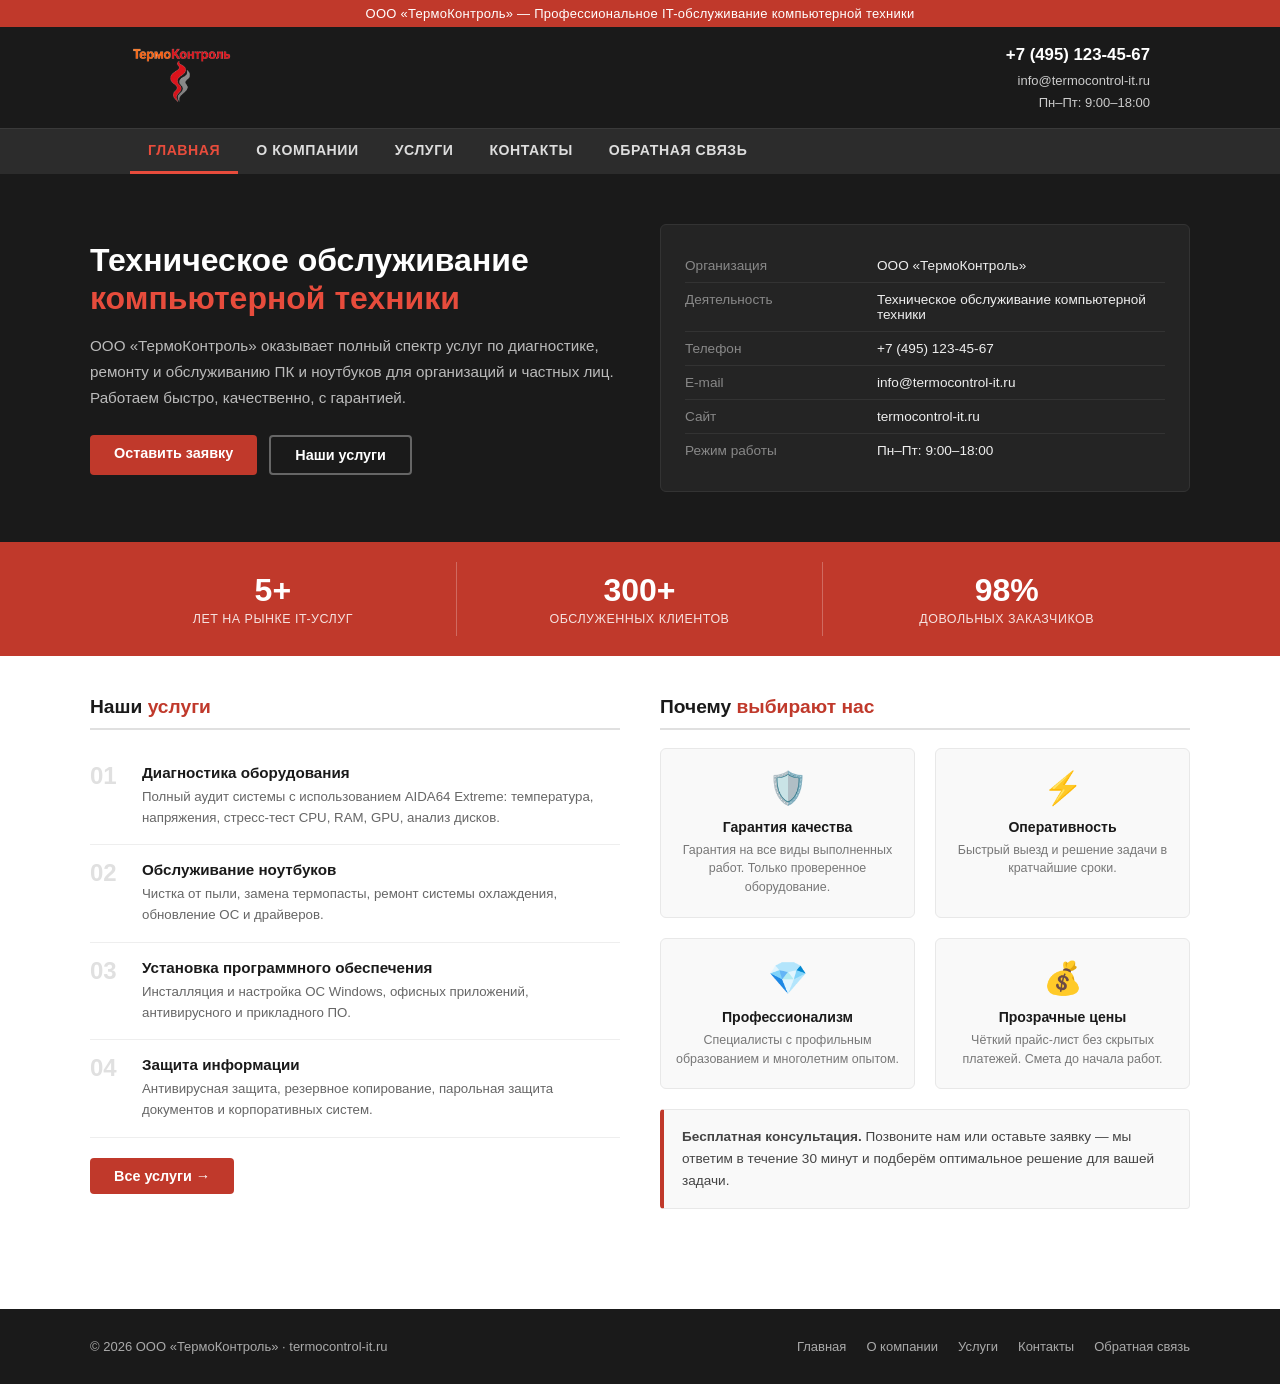
<file: index.html>
<!DOCTYPE html>
<html lang="ru">
<head>
  <meta charset="UTF-8">
  <meta name="viewport" content="width=device-width, initial-scale=1.0">
  <title>ТермоКонтроль — IT-сервис</title>
  <link rel="stylesheet" href="style.css">
  <style>
    /* Hero */
    .hero {
      background: #1a1a1a;
      color: #fff;
      padding: 50px 40px;
    }
    .hero .inner {
      max-width: 1100px;
      margin: 0 auto;
      display: grid;
      grid-template-columns: 1fr 1fr;
      gap: 40px;
      align-items: center;
    }
    .hero h1 {
      font-size: 2rem;
      line-height: 1.2;
      margin-bottom: 16px;
    }
    .hero h1 span { color: #e74c3c; }
    .hero p {
      color: #bbb;
      font-size: 0.95rem;
      line-height: 1.7;
      margin-bottom: 24px;
    }
    .hero-actions { display: flex; gap: 12px; flex-wrap: wrap; }

    .hero-info {
      background: #242424;
      border: 1px solid #333;
      border-radius: 6px;
      padding: 24px;
    }
    .hero-info table { width: 100%; border-collapse: collapse; }
    .hero-info td {
      padding: 9px 0;
      font-size: 0.85rem;
      border-bottom: 1px solid #333;
      vertical-align: top;
    }
    .hero-info td:first-child {
      color: #888;
      width: 40%;
      padding-right: 10px;
    }
    .hero-info td:last-child { color: #eee; }
    .hero-info tr:last-child td { border-bottom: none; }

    /* Stats */
    .stats-bar {
      background: #c0392b;
      color: #fff;
      padding: 20px 40px;
    }
    .stats-bar .inner {
      max-width: 1100px;
      margin: 0 auto;
      display: grid;
      grid-template-columns: repeat(3, 1fr);
      text-align: center;
    }
    .stat-item { padding: 10px; border-right: 1px solid rgba(255,255,255,0.25); }
    .stat-item:last-child { border-right: none; }
    .stat-num { font-size: 2rem; font-weight: bold; display: block; }
    .stat-label { font-size: 0.78rem; opacity: 0.85; margin-top: 3px; text-transform: uppercase; letter-spacing: 0.04em; }

    /* Services preview */
    .home-section { padding: 40px 40px; }
    .home-section .inner { max-width: 1100px; margin: 0 auto; }

    .service-item {
      display: flex;
      gap: 16px;
      align-items: flex-start;
      padding: 16px 0;
      border-bottom: 1px solid #eee;
    }
    .service-item:last-child { border-bottom: none; }
    .service-num {
      font-size: 1.5rem;
      font-weight: bold;
      color: #e0e0e0;
      min-width: 36px;
      line-height: 1;
    }
    .service-item h3 { font-size: 0.95rem; margin-bottom: 5px; color: #1a1a1a; }
    .service-item p { font-size: 0.83rem; color: #666; line-height: 1.6; }

    /* Why us */
    .why-grid { display: grid; grid-template-columns: repeat(4, 1fr); gap: 20px; }
    .why-item { text-align: center; padding: 20px 12px; background: #f9f9f9; border: 1px solid #e8e8e8; border-radius: 6px; }
    .why-icon { font-size: 2rem; margin-bottom: 12px; }
    .why-item h4 { font-size: 0.88rem; margin-bottom: 6px; color: #1a1a1a; }
    .why-item p { font-size: 0.78rem; color: #777; line-height: 1.5; }

    @media (max-width: 800px) {
      .hero .inner { grid-template-columns: 1fr; }
      .stats-bar .inner { grid-template-columns: 1fr; }
      .stat-item { border-right: none; border-bottom: 1px solid rgba(255,255,255,0.25); }
      .home-section { padding: 30px 20px; }
      .why-grid { grid-template-columns: 1fr 1fr; }
    }
  </style>
</head>
<body>

<header>
  <div class="header-top">ООО «ТермоКонтроль» — Профессиональное IT-обслуживание компьютерной техники</div>
  <div class="header-main">
    <a href="index.html" class="logo">
      <img src="logo.png" alt="ТермоКонтроль" style="height:62px; width:auto; display:block;">
    </a>
    <div class="header-contacts">
      <strong>+7 (495) 123-45-67</strong><br>
      info@termocontrol-it.ru<br>
      Пн–Пт: 9:00–18:00
    </div>
  </div>
</header>

<nav>
  <ul>
    <li><a href="index.html" class="active">Главная</a></li>
    <li><a href="about.html">О компании</a></li>
    <li><a href="services.html">Услуги</a></li>
    <li><a href="contacts.html">Контакты</a></li>
    <li><a href="feedback.html">Обратная связь</a></li>
  </ul>
</nav>

<div class="hero">
  <div class="inner">
    <div>
      <h1>Техническое обслуживание<br><span>компьютерной техники</span></h1>
      <p>
        ООО «ТермоКонтроль» оказывает полный спектр услуг по диагностике,
        ремонту и обслуживанию ПК и ноутбуков для организаций и частных лиц.
        Работаем быстро, качественно, с гарантией.
      </p>
      <div class="hero-actions">
        <a href="feedback.html" class="btn btn-red">Оставить заявку</a>
        <a href="services.html" class="btn btn-outline" style="color:#fff; border-color:#666;">Наши услуги</a>
      </div>
    </div>
    <div class="hero-info">
      <table>
        <tr>
          <td>Организация</td>
          <td>ООО «ТермоКонтроль»</td>
        </tr>
        <tr>
          <td>Деятельность</td>
          <td>Техническое обслуживание компьютерной техники</td>
        </tr>
        <tr>
          <td>Телефон</td>
          <td>+7 (495) 123-45-67</td>
        </tr>
        <tr>
          <td>E-mail</td>
          <td>info@termocontrol-it.ru</td>
        </tr>
        <tr>
          <td>Сайт</td>
          <td>termocontrol-it.ru</td>
        </tr>
        <tr>
          <td>Режим работы</td>
          <td>Пн–Пт: 9:00–18:00</td>
        </tr>
      </table>
    </div>
  </div>
</div>

<div class="stats-bar">
  <div class="inner">
    <div class="stat-item">
      <span class="stat-num">5+</span>
      <div class="stat-label">Лет на рынке IT-услуг</div>
    </div>
    <div class="stat-item">
      <span class="stat-num">300+</span>
      <div class="stat-label">Обслуженных клиентов</div>
    </div>
    <div class="stat-item">
      <span class="stat-num">98%</span>
      <div class="stat-label">Довольных заказчиков</div>
    </div>
  </div>
</div>

<div class="home-section" style="background:#fff;">
  <div class="inner">
    <div class="grid-2" style="gap:40px; align-items:start;">
      <div>
        <div class="section-title">Наши <span>услуги</span></div>
        <div class="service-item">
          <div class="service-num">01</div>
          <div>
            <h3>Диагностика оборудования</h3>
            <p>Полный аудит системы с использованием AIDA64 Extreme: температура, напряжения, стресс-тест CPU, RAM, GPU, анализ дисков.</p>
          </div>
        </div>
        <div class="service-item">
          <div class="service-num">02</div>
          <div>
            <h3>Обслуживание ноутбуков</h3>
            <p>Чистка от пыли, замена термопасты, ремонт системы охлаждения, обновление ОС и драйверов.</p>
          </div>
        </div>
        <div class="service-item">
          <div class="service-num">03</div>
          <div>
            <h3>Установка программного обеспечения</h3>
            <p>Инсталляция и настройка ОС Windows, офисных приложений, антивирусного и прикладного ПО.</p>
          </div>
        </div>
        <div class="service-item">
          <div class="service-num">04</div>
          <div>
            <h3>Защита информации</h3>
            <p>Антивирусная защита, резервное копирование, парольная защита документов и корпоративных систем.</p>
          </div>
        </div>
        <div style="margin-top: 20px;">
          <a href="services.html" class="btn btn-red">Все услуги →</a>
        </div>
      </div>
      <div>
        <div class="section-title">Почему <span>выбирают нас</span></div>
        <div class="why-grid" style="grid-template-columns: 1fr 1fr;">
          <div class="why-item">
            <div class="why-icon">🛡️</div>
            <h4>Гарантия качества</h4>
            <p>Гарантия на все виды выполненных работ. Только проверенное оборудование.</p>
          </div>
          <div class="why-item">
            <div class="why-icon">⚡</div>
            <h4>Оперативность</h4>
            <p>Быстрый выезд и решение задачи в кратчайшие сроки.</p>
          </div>
          <div class="why-item">
            <div class="why-icon">💎</div>
            <h4>Профессионализм</h4>
            <p>Специалисты с профильным образованием и многолетним опытом.</p>
          </div>
          <div class="why-item">
            <div class="why-icon">💰</div>
            <h4>Прозрачные цены</h4>
            <p>Чёткий прайс-лист без скрытых платежей. Смета до начала работ.</p>
          </div>
        </div>
        <div style="margin-top: 20px; background: #f9f9f9; border: 1px solid #e8e8e8; border-left: 4px solid #c0392b; border-radius: 4px; padding: 16px 18px;">
          <p style="font-size: 0.85rem; color: #444; line-height: 1.6; margin:0;">
            <strong>Бесплатная консультация.</strong> Позвоните нам или оставьте заявку —
            мы ответим в течение 30 минут и подберём оптимальное решение для вашей задачи.
          </p>
        </div>
      </div>
    </div>
  </div>
</div>

<footer>
  <div class="footer-inner">
    <div>© 2026 ООО «ТермоКонтроль» · termocontrol-it.ru</div>
    <ul class="footer-links">
      <li><a href="index.html">Главная</a></li>
      <li><a href="about.html">О компании</a></li>
      <li><a href="services.html">Услуги</a></li>
      <li><a href="contacts.html">Контакты</a></li>
      <li><a href="feedback.html">Обратная связь</a></li>
    </ul>
  </div>
</footer>

</body>
</html>
</file>
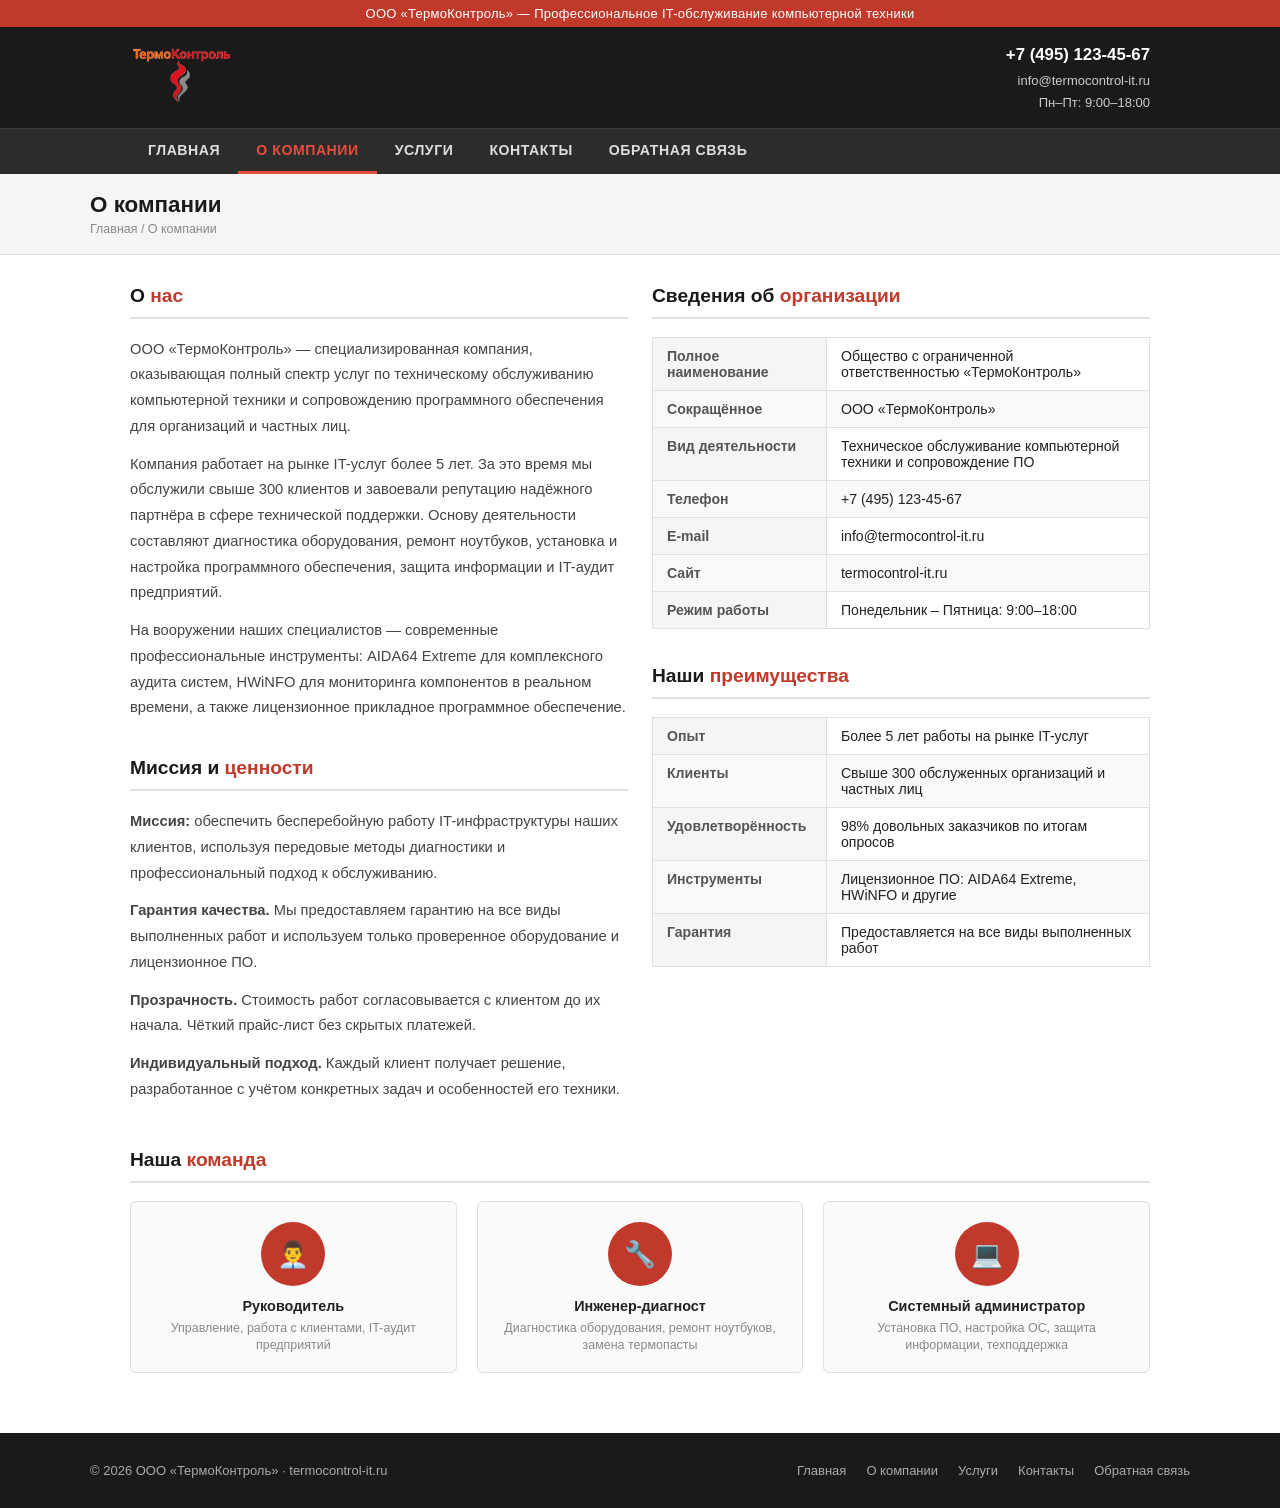
<file: about.html>
<!DOCTYPE html>
<html lang="ru">
<head>
  <meta charset="UTF-8">
  <meta name="viewport" content="width=device-width, initial-scale=1.0">
  <title>О компании — ТермоКонтроль</title>
  <link rel="stylesheet" href="style.css">
  <style>
    .about-block { margin-bottom: 36px; }
    .about-block p { color: #444; line-height: 1.75; margin-bottom: 12px; font-size: 0.92rem; }
    .info-table { width: 100%; border-collapse: collapse; margin-top: 10px; }
    .info-table tr:nth-child(even) td { background: #f9f9f9; }
    .info-table td {
      padding: 10px 14px;
      font-size: 0.88rem;
      border: 1px solid #e0e0e0;
      vertical-align: top;
    }
    .info-table td:first-child {
      color: #555;
      font-weight: bold;
      width: 35%;
      background: #f5f5f5;
    }
    .team-grid { display: grid; grid-template-columns: repeat(3, 1fr); gap: 20px; margin-top: 10px; }
    .team-card {
      border: 1px solid #e0e0e0;
      border-radius: 6px;
      padding: 20px;
      text-align: center;
      background: #fafafa;
    }
    .team-avatar {
      width: 64px; height: 64px;
      background: #c0392b;
      border-radius: 50%;
      display: flex; align-items: center; justify-content: center;
      font-size: 1.6rem;
      margin: 0 auto 12px;
    }
    .team-card h4 { font-size: 0.9rem; margin-bottom: 4px; }
    .team-card span { font-size: 0.78rem; color: #888; }
    @media (max-width: 700px) { .team-grid { grid-template-columns: 1fr 1fr; } }
  </style>
</head>
<body>

<header>
  <div class="header-top">ООО «ТермоКонтроль» — Профессиональное IT-обслуживание компьютерной техники</div>
  <div class="header-main">
    <a href="index.html" class="logo">
      <img src="logo.png" alt="ТермоКонтроль" style="height:62px; width:auto; display:block;">
    </a>
    <div class="header-contacts">
      <strong>+7 (495) 123-45-67</strong><br>
      info@termocontrol-it.ru<br>
      Пн–Пт: 9:00–18:00
    </div>
  </div>
</header>

<nav>
  <ul>
    <li><a href="index.html">Главная</a></li>
    <li><a href="about.html" class="active">О компании</a></li>
    <li><a href="services.html">Услуги</a></li>
    <li><a href="contacts.html">Контакты</a></li>
    <li><a href="feedback.html">Обратная связь</a></li>
  </ul>
</nav>

<div class="page-title-bar">
  <div class="inner">
    <h1>О компании</h1>
    <div class="breadcrumb"><a href="index.html">Главная</a> / О компании</div>
  </div>
</div>

<div class="page-body">
  <div class="grid-2" style="align-items: start;">

    <div>
      
      <div class="about-block">
        <div class="section-title">О <span>нас</span></div>
        <p>
          ООО «ТермоКонтроль» — специализированная компания, оказывающая полный спектр услуг
          по техническому обслуживанию компьютерной техники и сопровождению программного обеспечения
          для организаций и частных лиц.
        </p>
        <p>
          Компания работает на рынке IT-услуг более 5 лет. За это время мы обслужили свыше 300 клиентов
          и завоевали репутацию надёжного партнёра в сфере технической поддержки. Основу
          деятельности составляют диагностика оборудования, ремонт ноутбуков, установка и настройка
          программного обеспечения, защита информации и IT-аудит предприятий.
        </p>
        <p>
          На вооружении наших специалистов — современные профессиональные инструменты:
          AIDA64 Extreme для комплексного аудита систем, HWiNFO для мониторинга компонентов
          в реальном времени, а также лицензионное прикладное программное обеспечение.
        </p>
      </div>

      
      <div class="about-block">
        <div class="section-title">Миссия и <span>ценности</span></div>
        <p>
          <strong>Миссия:</strong> обеспечить бесперебойную работу IT-инфраструктуры наших
          клиентов, используя передовые методы диагностики и профессиональный подход к обслуживанию.
        </p>
        <p>
          <strong>Гарантия качества.</strong> Мы предоставляем гарантию на все виды выполненных работ
          и используем только проверенное оборудование и лицензионное ПО.
        </p>
        <p>
          <strong>Прозрачность.</strong> Стоимость работ согласовывается с клиентом до их начала.
          Чёткий прайс-лист без скрытых платежей.
        </p>
        <p>
          <strong>Индивидуальный подход.</strong> Каждый клиент получает решение, разработанное
          с учётом конкретных задач и особенностей его техники.
        </p>
      </div>
    </div>

    <div>
      
      <div class="about-block">
        <div class="section-title">Сведения об <span>организации</span></div>
        <table class="info-table">
          <tr><td>Полное наименование</td><td>Общество с ограниченной ответственностью «ТермоКонтроль»</td></tr>
          <tr><td>Сокращённое</td><td>ООО «ТермоКонтроль»</td></tr>
          <tr><td>Вид деятельности</td><td>Техническое обслуживание компьютерной техники и сопровождение ПО</td></tr>
          <tr><td>Телефон</td><td>+7 (495) 123-45-67</td></tr>
          <tr><td>E-mail</td><td>info@termocontrol-it.ru</td></tr>
          <tr><td>Сайт</td><td>termocontrol-it.ru</td></tr>
          <tr><td>Режим работы</td><td>Понедельник – Пятница: 9:00–18:00</td></tr>
        </table>
      </div>

      
      <div class="about-block">
        <div class="section-title">Наши <span>преимущества</span></div>
        <table class="info-table">
          <tr><td>Опыт</td><td>Более 5 лет работы на рынке IT-услуг</td></tr>
          <tr><td>Клиенты</td><td>Свыше 300 обслуженных организаций и частных лиц</td></tr>
          <tr><td>Удовлетворённость</td><td>98% довольных заказчиков по итогам опросов</td></tr>
          <tr><td>Инструменты</td><td>Лицензионное ПО: AIDA64 Extreme, HWiNFO и другие</td></tr>
          <tr><td>Гарантия</td><td>Предоставляется на все виды выполненных работ</td></tr>
        </table>
      </div>
    </div>

  </div>

  
  <div class="about-block" style="margin-top: 10px;">
    <div class="section-title">Наша <span>команда</span></div>
    <div class="team-grid">
      <div class="team-card">
        <div class="team-avatar">👨‍💼</div>
        <h4>Руководитель</h4>
        <span>Управление, работа с клиентами, IT-аудит предприятий</span>
      </div>
      <div class="team-card">
        <div class="team-avatar">🔧</div>
        <h4>Инженер-диагност</h4>
        <span>Диагностика оборудования, ремонт ноутбуков, замена термопасты</span>
      </div>
      <div class="team-card">
        <div class="team-avatar">💻</div>
        <h4>Системный администратор</h4>
        <span>Установка ПО, настройка ОС, защита информации, техподдержка</span>
      </div>
    </div>
  </div>

</div>

<footer>
  <div class="footer-inner">
    <div>© 2026 ООО «ТермоКонтроль» · termocontrol-it.ru</div>
    <ul class="footer-links">
      <li><a href="index.html">Главная</a></li>
      <li><a href="about.html">О компании</a></li>
      <li><a href="services.html">Услуги</a></li>
      <li><a href="contacts.html">Контакты</a></li>
      <li><a href="feedback.html">Обратная связь</a></li>
    </ul>
  </div>
</footer>

</body>
</html>
</file>
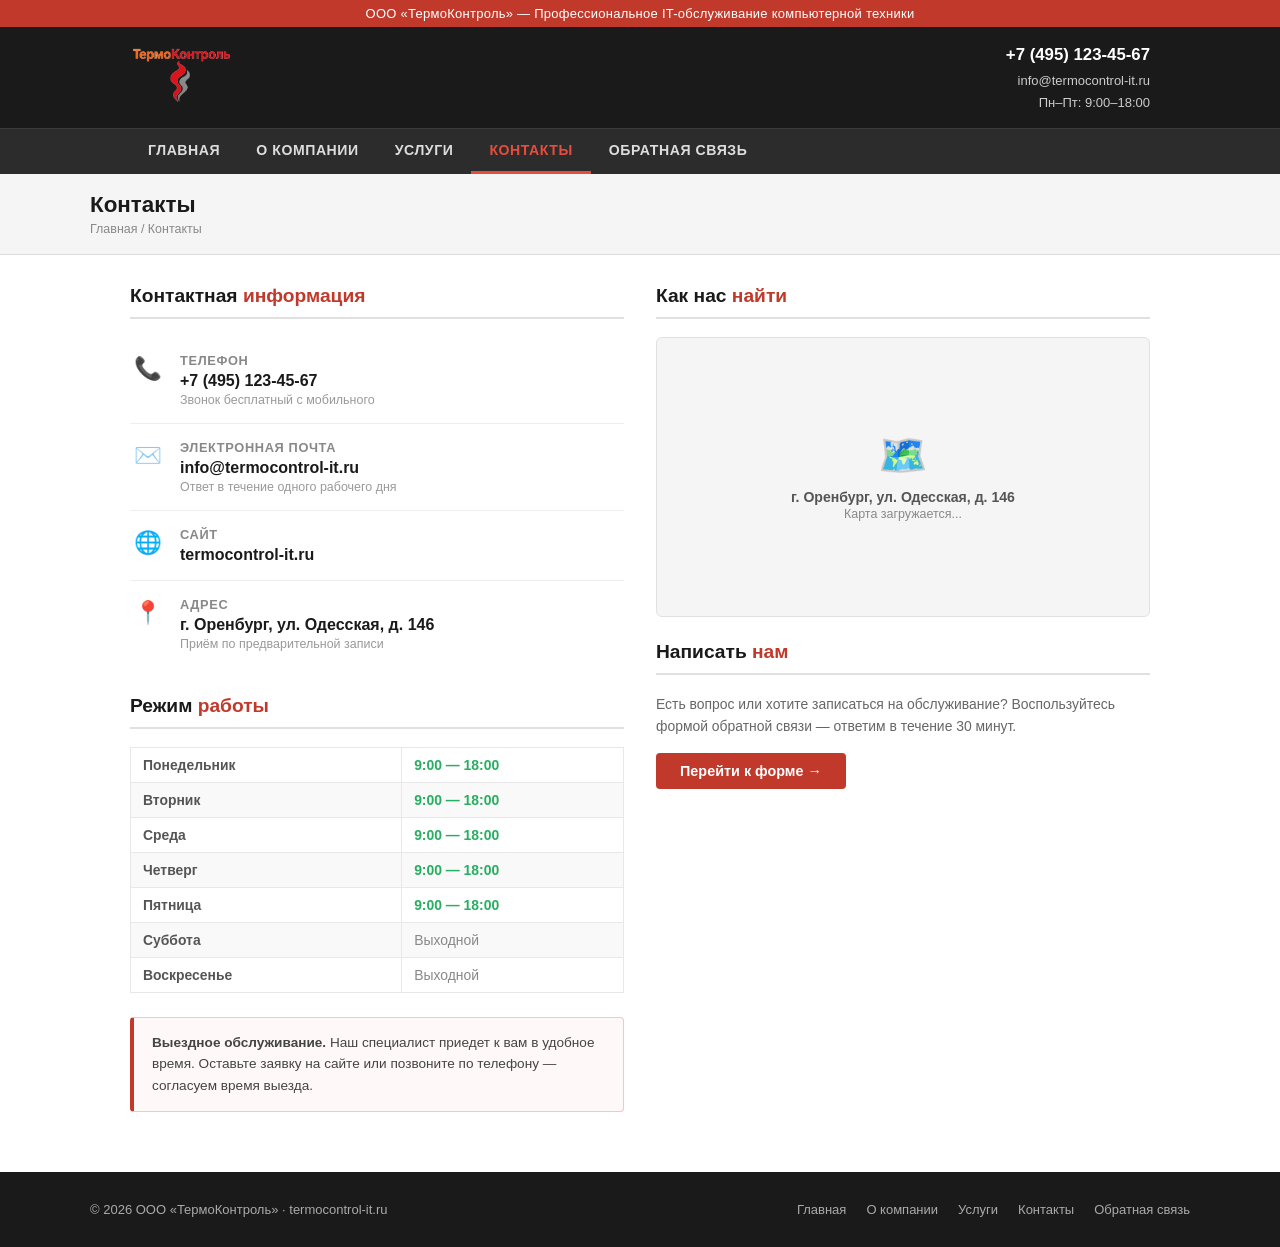
<file: contacts.html>
<!DOCTYPE html>
<html lang="ru">
<head>
  <meta charset="UTF-8">
  <meta name="viewport" content="width=device-width, initial-scale=1.0">
  <title>Контакты — ТермоКонтроль</title>
  <link rel="stylesheet" href="style.css">
  <style>
    .contact-list { list-style: none; margin: 0; padding: 0; }
    .contact-list li {
      display: flex;
      align-items: flex-start;
      gap: 14px;
      padding: 16px 0;
      border-bottom: 1px solid #eee;
    }
    .contact-list li:last-child { border-bottom: none; }
    .contact-icon {
      font-size: 1.4rem;
      min-width: 36px;
      text-align: center;
      padding-top: 2px;
    }
    .contact-info strong { display: block; font-size: 0.8rem; color: #888; text-transform: uppercase; letter-spacing: 0.05em; margin-bottom: 4px; }
    .contact-info span { font-size: 1rem; color: #1a1a1a; font-weight: 600; }
    .contact-info small { display: block; font-size: 0.78rem; color: #999; margin-top: 3px; }

    .schedule-table { width: 100%; border-collapse: collapse; margin-top: 10px; }
    .schedule-table td { padding: 9px 12px; font-size: 0.87rem; border: 1px solid #e8e8e8; }
    .schedule-table tr:nth-child(even) td { background: #f9f9f9; }
    .schedule-table td:first-child { color: #555; font-weight: bold; width: 55%; }
    .open { color: #27ae60 !important; font-weight: bold !important; }
    .closed { color: #888 !important; }

    .map-block {
      background: #f5f5f5;
      border: 1px solid #e0e0e0;
      border-radius: 6px;
      height: 280px;
      display: flex;
      flex-direction: column;
      align-items: center;
      justify-content: center;
      gap: 10px;
      color: #888;
      font-size: 0.88rem;
      text-align: center;
      margin-top: 6px;
    }
    .map-block .map-emoji { font-size: 2.5rem; }
  </style>
</head>
<body>

<header>
  <div class="header-top">ООО «ТермоКонтроль» — Профессиональное IT-обслуживание компьютерной техники</div>
  <div class="header-main">
    <a href="index.html" class="logo">
      <img src="logo.png" alt="ТермоКонтроль" style="height:62px; width:auto; display:block;">
    </a>
    <div class="header-contacts">
      <strong>+7 (495) 123-45-67</strong><br>
      info@termocontrol-it.ru<br>
      Пн–Пт: 9:00–18:00
    </div>
  </div>
</header>

<nav>
  <ul>
    <li><a href="index.html">Главная</a></li>
    <li><a href="about.html">О компании</a></li>
    <li><a href="services.html">Услуги</a></li>
    <li><a href="contacts.html" class="active">Контакты</a></li>
    <li><a href="feedback.html">Обратная связь</a></li>
  </ul>
</nav>

<div class="page-title-bar">
  <div class="inner">
    <h1>Контакты</h1>
    <div class="breadcrumb"><a href="index.html">Главная</a> / Контакты</div>
  </div>
</div>

<div class="page-body">
  <div class="grid-2" style="align-items: start; gap: 32px;">

    <div>
      <div class="section-title">Контактная <span>информация</span></div>
      <ul class="contact-list">
        <li>
          <div class="contact-icon">📞</div>
          <div class="contact-info">
            <strong>Телефон</strong>
            <span>+7 (495) 123-45-67</span>
            <small>Звонок бесплатный с мобильного</small>
          </div>
        </li>
        <li>
          <div class="contact-icon">✉️</div>
          <div class="contact-info">
            <strong>Электронная почта</strong>
            <span>info@termocontrol-it.ru</span>
            <small>Ответ в течение одного рабочего дня</small>
          </div>
        </li>
        <li>
          <div class="contact-icon">🌐</div>
          <div class="contact-info">
            <strong>Сайт</strong>
            <span>termocontrol-it.ru</span>
          </div>
        </li>
        <li>
          <div class="contact-icon">📍</div>
          <div class="contact-info">
            <strong>Адрес</strong>
            <span>г. Оренбург, ул. Одесская, д. 146</span>
            <small>Приём по предварительной записи</small>
          </div>
        </li>
      </ul>

      <div style="margin-top: 28px;">
        <div class="section-title">Режим <span>работы</span></div>
        <table class="schedule-table">
          <tr><td>Понедельник</td><td class="open">9:00 — 18:00</td></tr>
          <tr><td>Вторник</td><td class="open">9:00 — 18:00</td></tr>
          <tr><td>Среда</td><td class="open">9:00 — 18:00</td></tr>
          <tr><td>Четверг</td><td class="open">9:00 — 18:00</td></tr>
          <tr><td>Пятница</td><td class="open">9:00 — 18:00</td></tr>
          <tr><td>Суббота</td><td class="closed">Выходной</td></tr>
          <tr><td>Воскресенье</td><td class="closed">Выходной</td></tr>
        </table>
      </div>

      <div style="margin-top: 24px; background: #fff8f8; border: 1px solid #f5c6c6; border-left: 4px solid #c0392b; border-radius: 4px; padding: 14px 18px;">
        <p style="font-size: 0.85rem; color: #444; margin: 0; line-height: 1.6;">
          <strong>Выездное обслуживание.</strong> Наш специалист приедет к вам в удобное время.
          Оставьте заявку на сайте или позвоните по телефону — согласуем время выезда.
        </p>
      </div>
    </div>

    <div>
      <div class="section-title">Как нас <span>найти</span></div>
      <div class="map-block">
        <div class="map-emoji">🗺️</div>
        <div>
          <strong style="color: #555;">г. Оренбург, ул. Одесская, д. 146</strong><br>
          <span style="font-size: 0.78rem;">Карта загружается...</span>
        </div>
      </div>

      <div style="margin-top: 24px;">
        <div class="section-title">Написать <span>нам</span></div>
        <p style="font-size: 0.87rem; color: #666; line-height: 1.6; margin-bottom: 16px;">
          Есть вопрос или хотите записаться на обслуживание?
          Воспользуйтесь формой обратной связи — ответим в течение 30 минут.
        </p>
        <a href="feedback.html" class="btn btn-red">Перейти к форме →</a>
      </div>
    </div>

  </div>
</div>

<footer>
  <div class="footer-inner">
    <div>© 2026 ООО «ТермоКонтроль» · termocontrol-it.ru</div>
    <ul class="footer-links">
      <li><a href="index.html">Главная</a></li>
      <li><a href="about.html">О компании</a></li>
      <li><a href="services.html">Услуги</a></li>
      <li><a href="contacts.html">Контакты</a></li>
      <li><a href="feedback.html">Обратная связь</a></li>
    </ul>
  </div>
</footer>

</body>
</html>
</file>
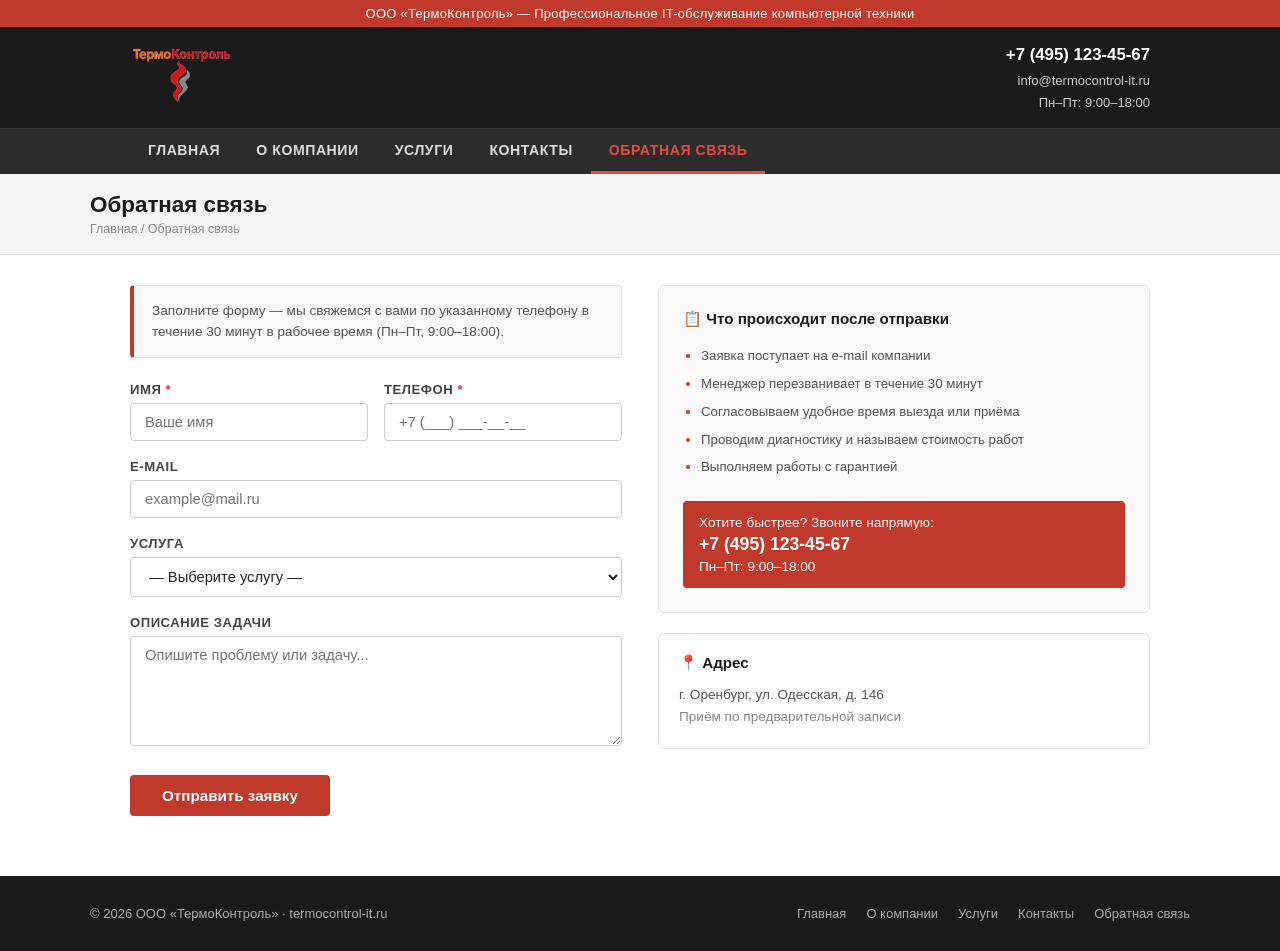
<file: feedback.html>
<!DOCTYPE html>
<html lang="ru">
<head>
  <meta charset="UTF-8">
  <meta name="viewport" content="width=device-width, initial-scale=1.0">
  <title>Обратная связь — ТермоКонтроль</title>
  <link rel="stylesheet" href="style.css">
  <style>
    .form-wrap {
      max-width: 640px;
    }

    .form-note {
      background: #f9f9f9;
      border: 1px solid #e0e0e0;
      border-left: 4px solid #c0392b;
      border-radius: 4px;
      padding: 14px 18px;
      font-size: 0.85rem;
      color: #555;
      line-height: 1.6;
      margin-bottom: 24px;
    }

    .field-group {
      margin-bottom: 18px;
    }

    .field-group label {
      display: block;
      font-size: 0.82rem;
      font-weight: bold;
      color: #444;
      margin-bottom: 6px;
      text-transform: uppercase;
      letter-spacing: 0.04em;
    }

    .field-group label .req { color: #c0392b; }

    .field-group input,
    .field-group select,
    .field-group textarea {
      width: 100%;
      padding: 10px 14px;
      border: 1px solid #ccc;
      border-radius: 4px;
      font-size: 0.92rem;
      font-family: Arial, sans-serif;
      color: #222;
      background: #fff;
      outline: none;
      transition: border-color 0.15s;
    }

    .field-group input:focus,
    .field-group select:focus,
    .field-group textarea:focus {
      border-color: #c0392b;
      box-shadow: 0 0 0 2px rgba(192,57,43,0.1);
    }

    .field-group textarea {
      resize: vertical;
      min-height: 110px;
    }

    .field-row {
      display: grid;
      grid-template-columns: 1fr 1fr;
      gap: 16px;
    }

    .form-submit {
      background: #c0392b;
      color: #fff;
      border: none;
      padding: 12px 32px;
      font-size: 0.95rem;
      font-weight: bold;
      font-family: Arial, sans-serif;
      border-radius: 4px;
      cursor: pointer;
      margin-top: 8px;
    }

    .form-submit:hover { background: #a93226; }

    /* Success / Error states */
    .msg-success {
      display: none;
      background: #eafaf1;
      border: 1px solid #a9dfbf;
      border-left: 4px solid #27ae60;
      border-radius: 4px;
      padding: 20px 24px;
      font-size: 0.9rem;
      color: #1e8449;
      line-height: 1.6;
      margin-top: 20px;
    }

    .msg-error {
      display: none;
      background: #fff5f5;
      border: 1px solid #f5c6c6;
      border-left: 4px solid #c0392b;
      border-radius: 4px;
      padding: 16px 20px;
      font-size: 0.85rem;
      color: #c0392b;
      margin-top: 12px;
    }

    .info-sidebar {
      background: #f9f9f9;
      border: 1px solid #e0e0e0;
      border-radius: 6px;
      padding: 24px;
    }
    .info-sidebar h3 { font-size: 0.95rem; margin-bottom: 14px; color: #1a1a1a; }
    .info-sidebar ul { padding-left: 18px; }
    .info-sidebar ul li { font-size: 0.83rem; color: #555; padding: 4px 0; line-height: 1.5; }
    .info-sidebar ul li::marker { color: #c0392b; }
    .info-sidebar .hotline {
      margin-top: 20px;
      background: #c0392b;
      color: #fff;
      border-radius: 4px;
      padding: 14px 16px;
      font-size: 0.85rem;
    }
    .info-sidebar .hotline strong { display: block; font-size: 1.1rem; margin: 4px 0; }

    @media (max-width: 700px) {
      .field-row { grid-template-columns: 1fr; }
    }
  </style>
</head>
<body>

<header>
  <div class="header-top">ООО «ТермоКонтроль» — Профессиональное IT-обслуживание компьютерной техники</div>
  <div class="header-main">
    <a href="index.html" class="logo">
      <img src="logo.png" alt="ТермоКонтроль" style="height:62px; width:auto; display:block;">
    </a>
    <div class="header-contacts">
      <strong>+7 (495) 123-45-67</strong><br>
      info@termocontrol-it.ru<br>
      Пн–Пт: 9:00–18:00
    </div>
  </div>
</header>

<nav>
  <ul>
    <li><a href="index.html">Главная</a></li>
    <li><a href="about.html">О компании</a></li>
    <li><a href="services.html">Услуги</a></li>
    <li><a href="contacts.html">Контакты</a></li>
    <li><a href="feedback.html" class="active">Обратная связь</a></li>
  </ul>
</nav>

<div class="page-title-bar">
  <div class="inner">
    <h1>Обратная связь</h1>
    <div class="breadcrumb"><a href="index.html">Главная</a> / Обратная связь</div>
  </div>
</div>

<div class="page-body">
  <div class="grid-2" style="align-items: start; gap: 36px;">

    <div class="form-wrap">
      <div class="form-note">
        Заполните форму — мы свяжемся с вами по указанному телефону в течение 30 минут
        в рабочее время (Пн–Пт, 9:00–18:00).
      </div>

      <form id="feedbackForm" action="https://formspree.io/f/xdajrpoy" method="POST">
        <div class="field-row">
          <div class="field-group">
            <label for="name">Имя <span class="req">*</span></label>
            <input type="text" id="name" name="name" placeholder="Ваше имя" required>
          </div>
          <div class="field-group">
            <label for="phone">Телефон <span class="req">*</span></label>
            <input type="tel" id="phone" name="phone" placeholder="+7 (___) ___-__-__" required>
          </div>
        </div>

        <div class="field-group">
          <label for="email">E-mail</label>
          <input type="email" id="email" name="email" placeholder="example@mail.ru">
        </div>

        <div class="field-group">
          <label for="service">Услуга</label>
          <select id="service" name="service">
            <option value="">— Выберите услугу —</option>
            <option value="Диагностика оборудования">Диагностика оборудования</option>
            <option value="Обслуживание ноутбука">Обслуживание ноутбука</option>
            <option value="Установка ПО">Установка программного обеспечения</option>
            <option value="Защита информации">Защита информации</option>
            <option value="Аудит системы">Аудит IT-системы</option>
            <option value="Техподдержка">Техническая поддержка</option>
            <option value="Другое">Другое</option>
          </select>
        </div>

        <div class="field-group">
          <label for="message">Описание задачи</label>
          <textarea id="message" name="message" placeholder="Опишите проблему или задачу..."></textarea>
        </div>

        
        <input type="hidden" name="_subject" value="Новая заявка с сайта termocontrol-it.ru">
        
        <input type="hidden" name="_next" value="">

        <div class="msg-error" id="msgError">
          Пожалуйста, заполните обязательные поля: имя и телефон.
        </div>

        <button type="submit" class="form-submit">Отправить заявку</button>
      </form>

      <div class="msg-success" id="msgSuccess">
        <strong>✓ Заявка успешно отправлена!</strong><br>
        Спасибо за обращение в ТермоКонтроль. Мы свяжемся с вами по указанному телефону в течение 30 минут.
      </div>
    </div>

    <div>
      <div class="info-sidebar">
        <h3>📋 Что происходит после отправки</h3>
        <ul>
          <li>Заявка поступает на e-mail компании</li>
          <li>Менеджер перезванивает в течение 30 минут</li>
          <li>Согласовываем удобное время выезда или приёма</li>
          <li>Проводим диагностику и называем стоимость работ</li>
          <li>Выполняем работы с гарантией</li>
        </ul>

        <div class="hotline">
          Хотите быстрее? Звоните напрямую:
          <strong>+7 (495) 123-45-67</strong>
          Пн–Пт: 9:00–18:00
        </div>
      </div>

      <div style="margin-top: 20px; border: 1px solid #e0e0e0; border-radius: 6px; padding: 20px;">
        <h3 style="font-size: 0.95rem; margin-bottom: 12px; color: #1a1a1a;">📍 Адрес</h3>
        <p style="font-size: 0.85rem; color: #555; line-height: 1.6;">
          г. Оренбург, ул. Одесская, д. 146<br>
          <span style="color: #888;">Приём по предварительной записи</span>
        </p>
      </div>
    </div>

  </div>
</div>

<footer>
  <div class="footer-inner">
    <div>© 2026 ООО «ТермоКонтроль» · termocontrol-it.ru</div>
    <ul class="footer-links">
      <li><a href="index.html">Главная</a></li>
      <li><a href="about.html">О компании</a></li>
      <li><a href="services.html">Услуги</a></li>
      <li><a href="contacts.html">Контакты</a></li>
      <li><a href="feedback.html">Обратная связь</a></li>
    </ul>
  </div>
</footer>

<script>
  // Phone mask
  var phoneInput = document.getElementById('phone');
  phoneInput.addEventListener('input', function () {
    var digits = this.value.replace(/\D/g, '');
    if (digits.startsWith('8')) digits = '7' + digits.slice(1);
    if (digits.length > 0 && !digits.startsWith('7')) digits = '7' + digits;
    var result = '';
    if (digits.length > 0) result = '+7';
    if (digits.length > 1) result += ' (' + digits.substring(1, 4);
    if (digits.length >= 4) result += ') ' + digits.substring(4, 7);
    if (digits.length >= 7) result += '-' + digits.substring(7, 9);
    if (digits.length >= 9) result += '-' + digits.substring(9, 11);
    this.value = result;
  });

  // Form handling
  var form = document.getElementById('feedbackForm');
  var msgSuccess = document.getElementById('msgSuccess');
  var msgError = document.getElementById('msgError');

  form.addEventListener('submit', function (e) {
    var name = document.getElementById('name').value.trim();
    var phone = document.getElementById('phone').value.trim();

    // Client-side validation
    if (!name || !phone || phone.length < 16) {
      e.preventDefault();
      msgError.style.display = 'block';
      setTimeout(function() { msgError.style.display = 'none'; }, 4000);
      return;
    }

    // If Formspree ID is not set — show demo success
    var action = form.getAttribute('action');
    if (false) {
      e.preventDefault();
      form.style.display = 'none';
      msgSuccess.style.display = 'block';
    }
    // Otherwise form submits normally to Formspree
  });
</script>

</body>
</html>
</file>
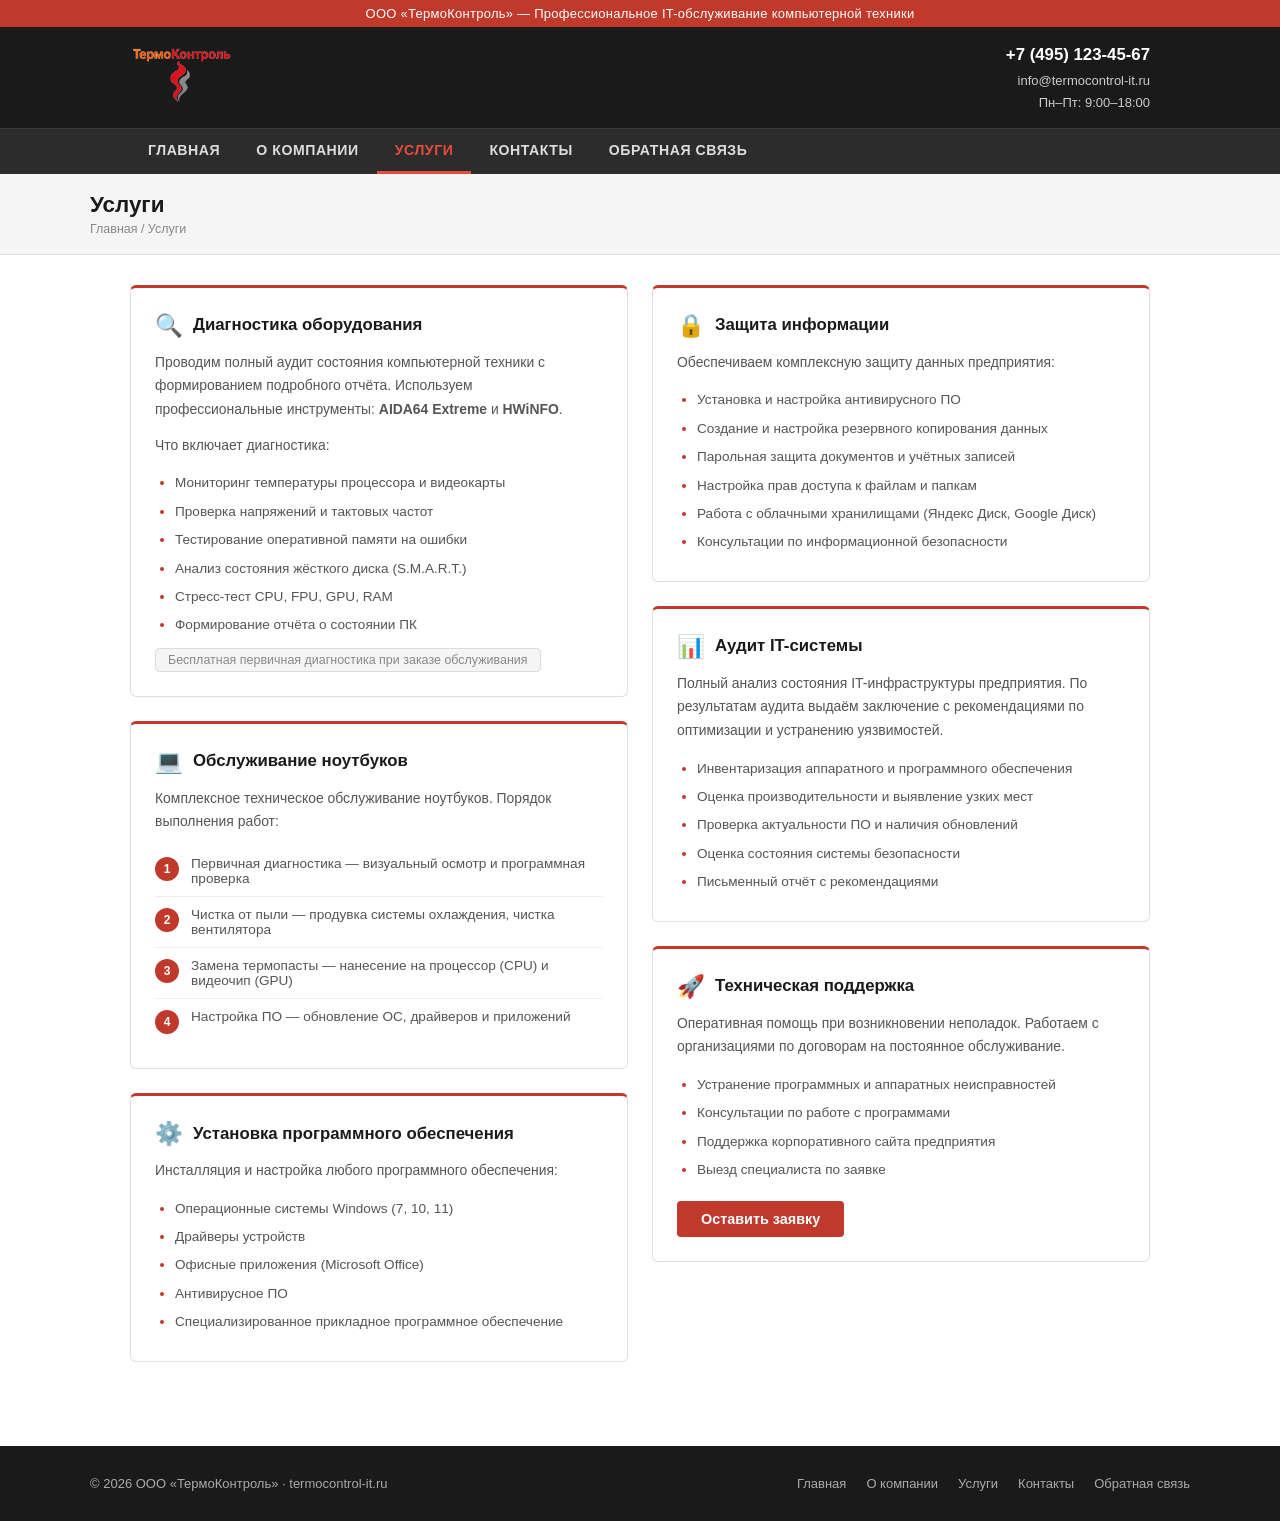
<file: services.html>
<!DOCTYPE html>
<html lang="ru">
<head>
  <meta charset="UTF-8">
  <meta name="viewport" content="width=device-width, initial-scale=1.0">
  <title>Услуги — ТермоКонтроль</title>
  <link rel="stylesheet" href="style.css">
  <style>
    .service-block {
      border: 1px solid #e0e0e0;
      border-top: 3px solid #c0392b;
      border-radius: 6px;
      padding: 24px;
      margin-bottom: 24px;
      background: #fff;
    }
    .service-block h2 {
      font-size: 1.05rem;
      margin-bottom: 12px;
      color: #1a1a1a;
      display: flex;
      align-items: center;
      gap: 10px;
    }
    .service-block h2 .ico { font-size: 1.4rem; }
    .service-block p { font-size: 0.87rem; color: #555; line-height: 1.7; margin-bottom: 12px; }
    .service-block ul { padding-left: 20px; }
    .service-block ul li { font-size: 0.85rem; color: #555; padding: 4px 0; line-height: 1.5; }
    .service-block ul li::marker { color: #c0392b; }

    .price-tag {
      display: inline-block;
      background: #f5f5f5;
      border: 1px solid #ddd;
      border-radius: 4px;
      padding: 4px 12px;
      font-size: 0.78rem;
      color: #888;
      margin-top: 8px;
    }

    .steps-list { counter-reset: steps; padding: 0; list-style: none; }
    .steps-list li {
      counter-increment: steps;
      display: flex;
      align-items: flex-start;
      gap: 12px;
      padding: 10px 0;
      border-bottom: 1px solid #eee;
      font-size: 0.85rem;
      color: #555;
    }
    .steps-list li:last-child { border-bottom: none; }
    .steps-list li::before {
      content: counter(steps);
      background: #c0392b;
      color: #fff;
      font-size: 0.75rem;
      font-weight: bold;
      min-width: 24px;
      height: 24px;
      border-radius: 50%;
      display: flex;
      align-items: center;
      justify-content: center;
      flex-shrink: 0;
      margin-top: 1px;
    }
  </style>
</head>
<body>

<header>
  <div class="header-top">ООО «ТермоКонтроль» — Профессиональное IT-обслуживание компьютерной техники</div>
  <div class="header-main">
    <a href="index.html" class="logo">
      <img src="logo.png" alt="ТермоКонтроль" style="height:62px; width:auto; display:block;">
    </a>
    <div class="header-contacts">
      <strong>+7 (495) 123-45-67</strong><br>
      info@termocontrol-it.ru<br>
      Пн–Пт: 9:00–18:00
    </div>
  </div>
</header>

<nav>
  <ul>
    <li><a href="index.html">Главная</a></li>
    <li><a href="about.html">О компании</a></li>
    <li><a href="services.html" class="active">Услуги</a></li>
    <li><a href="contacts.html">Контакты</a></li>
    <li><a href="feedback.html">Обратная связь</a></li>
  </ul>
</nav>

<div class="page-title-bar">
  <div class="inner">
    <h1>Услуги</h1>
    <div class="breadcrumb"><a href="index.html">Главная</a> / Услуги</div>
  </div>
</div>

<div class="page-body">
  <div class="grid-2" style="align-items: start;">
    <div>

      <div class="service-block">
        <h2><span class="ico">🔍</span> Диагностика оборудования</h2>
        <p>
          Проводим полный аудит состояния компьютерной техники с формированием подробного отчёта.
          Используем профессиональные инструменты: <strong>AIDA64 Extreme</strong> и <strong>HWiNFO</strong>.
        </p>
        <p>Что включает диагностика:</p>
        <ul>
          <li>Мониторинг температуры процессора и видеокарты</li>
          <li>Проверка напряжений и тактовых частот</li>
          <li>Тестирование оперативной памяти на ошибки</li>
          <li>Анализ состояния жёсткого диска (S.M.A.R.T.)</li>
          <li>Стресс-тест CPU, FPU, GPU, RAM</li>
          <li>Формирование отчёта о состоянии ПК</li>
        </ul>
        <div class="price-tag">Бесплатная первичная диагностика при заказе обслуживания</div>
      </div>

      <div class="service-block">
        <h2><span class="ico">💻</span> Обслуживание ноутбуков</h2>
        <p>Комплексное техническое обслуживание ноутбуков. Порядок выполнения работ:</p>
        <ol class="steps-list">
          <li>Первичная диагностика — визуальный осмотр и программная проверка</li>
          <li>Чистка от пыли — продувка системы охлаждения, чистка вентилятора</li>
          <li>Замена термопасты — нанесение на процессор (CPU) и видеочип (GPU)</li>
          <li>Настройка ПО — обновление ОС, драйверов и приложений</li>
        </ol>
      </div>

      <div class="service-block">
        <h2><span class="ico">⚙️</span> Установка программного обеспечения</h2>
        <p>Инсталляция и настройка любого программного обеспечения:</p>
        <ul>
          <li>Операционные системы Windows (7, 10, 11)</li>
          <li>Драйверы устройств</li>
          <li>Офисные приложения (Microsoft Office)</li>
          <li>Антивирусное ПО</li>
          <li>Специализированное прикладное программное обеспечение</li>
        </ul>
      </div>

    </div>
    <div>

      <div class="service-block">
        <h2><span class="ico">🔒</span> Защита информации</h2>
        <p>Обеспечиваем комплексную защиту данных предприятия:</p>
        <ul>
          <li>Установка и настройка антивирусного ПО</li>
          <li>Создание и настройка резервного копирования данных</li>
          <li>Парольная защита документов и учётных записей</li>
          <li>Настройка прав доступа к файлам и папкам</li>
          <li>Работа с облачными хранилищами (Яндекс Диск, Google Диск)</li>
          <li>Консультации по информационной безопасности</li>
        </ul>
      </div>

      <div class="service-block">
        <h2><span class="ico">📊</span> Аудит IT-системы</h2>
        <p>
          Полный анализ состояния IT-инфраструктуры предприятия.
          По результатам аудита выдаём заключение с рекомендациями по оптимизации и устранению уязвимостей.
        </p>
        <ul>
          <li>Инвентаризация аппаратного и программного обеспечения</li>
          <li>Оценка производительности и выявление узких мест</li>
          <li>Проверка актуальности ПО и наличия обновлений</li>
          <li>Оценка состояния системы безопасности</li>
          <li>Письменный отчёт с рекомендациями</li>
        </ul>
      </div>

      <div class="service-block">
        <h2><span class="ico">🚀</span> Техническая поддержка</h2>
        <p>
          Оперативная помощь при возникновении неполадок.
          Работаем с организациями по договорам на постоянное обслуживание.
        </p>
        <ul>
          <li>Устранение программных и аппаратных неисправностей</li>
          <li>Консультации по работе с программами</li>
          <li>Поддержка корпоративного сайта предприятия</li>
          <li>Выезд специалиста по заявке</li>
        </ul>
        <div style="margin-top: 16px;">
          <a href="feedback.html" class="btn btn-red">Оставить заявку</a>
        </div>
      </div>

    </div>
  </div>
</div>

<footer>
  <div class="footer-inner">
    <div>© 2026 ООО «ТермоКонтроль» · termocontrol-it.ru</div>
    <ul class="footer-links">
      <li><a href="index.html">Главная</a></li>
      <li><a href="about.html">О компании</a></li>
      <li><a href="services.html">Услуги</a></li>
      <li><a href="contacts.html">Контакты</a></li>
      <li><a href="feedback.html">Обратная связь</a></li>
    </ul>
  </div>
</footer>

</body>
</html>
</file>
<file: style.css>
* {
  margin: 0;
  padding: 0;
  box-sizing: border-box;
}

body {
  font-family: Arial, sans-serif;
  font-size: 15px;
  color: #222;
  background: #fff;
}

a {
  color: #c0392b;
  text-decoration: none;
}

a:hover {
  text-decoration: underline;
}

/* ===== HEADER ===== */
header {
  background: #1a1a1a;
  color: #fff;
  padding: 0;
}

.header-top {
  background: #c0392b;
  padding: 6px 0;
  font-size: 13px;
  text-align: center;
  color: #fff;
  letter-spacing: 0.02em;
}

.header-main {
  display: flex;
  align-items: center;
  justify-content: space-between;
  padding: 14px 40px;
  max-width: 1100px;
  margin: 0 auto;
}

.logo {
  display: flex;
  align-items: center;
  gap: 12px;
  text-decoration: none;
  color: #fff;
}

.logo-icon {
  font-size: 2rem;
  line-height: 1;
}

.logo-text .name {
  font-size: 1.35rem;
  font-weight: bold;
  letter-spacing: 0.01em;
}

.logo-text .name span {
  color: #e74c3c;
}

.logo-text .tagline {
  font-size: 0.72rem;
  color: #aaa;
  margin-top: 2px;
  letter-spacing: 0.04em;
  text-transform: uppercase;
}

.header-contacts {
  text-align: right;
  font-size: 13px;
  color: #ccc;
  line-height: 1.7;
}

.header-contacts strong {
  color: #fff;
  font-size: 1.05rem;
}

/* ===== NAV ===== */
nav {
  background: #2c2c2c;
  border-top: 1px solid #3a3a3a;
}

nav ul {
  list-style: none;
  display: flex;
  max-width: 1100px;
  margin: 0 auto;
  padding: 0 40px;
}

nav ul li a {
  display: block;
  padding: 13px 18px;
  color: #ddd;
  font-size: 0.88rem;
  font-weight: bold;
  text-decoration: none;
  text-transform: uppercase;
  letter-spacing: 0.04em;
  border-bottom: 3px solid transparent;
  transition: color 0.15s, border-color 0.15s;
}

nav ul li a:hover,
nav ul li a.active {
  color: #e74c3c;
  border-bottom-color: #e74c3c;
  text-decoration: none;
}

/* ===== PAGE TITLE BAR ===== */
.page-title-bar {
  background: #f5f5f5;
  border-bottom: 1px solid #ddd;
  padding: 18px 40px;
}

.page-title-bar .inner {
  max-width: 1100px;
  margin: 0 auto;
}

.page-title-bar h1 {
  font-size: 1.4rem;
  font-weight: bold;
  color: #1a1a1a;
}

.breadcrumb {
  font-size: 0.78rem;
  color: #888;
  margin-top: 4px;
}

.breadcrumb a {
  color: #888;
}

.breadcrumb a:hover {
  color: #c0392b;
}

/* ===== MAIN LAYOUT ===== */
.page-body {
  max-width: 1100px;
  margin: 30px auto;
  padding: 0 40px;
}

/* ===== FOOTER ===== */
footer {
  background: #1a1a1a;
  color: #aaa;
  margin-top: 60px;
  padding: 30px 40px;
  font-size: 13px;
}

.footer-inner {
  max-width: 1100px;
  margin: 0 auto;
  display: flex;
  justify-content: space-between;
  align-items: center;
  flex-wrap: wrap;
  gap: 16px;
}

.footer-inner a {
  color: #aaa;
}

.footer-inner a:hover {
  color: #e74c3c;
}

.footer-links {
  display: flex;
  gap: 20px;
  list-style: none;
  flex-wrap: wrap;
}

/* ===== BUTTONS ===== */
.btn {
  display: inline-block;
  padding: 10px 24px;
  border-radius: 4px;
  font-size: 0.9rem;
  font-weight: bold;
  text-decoration: none;
  cursor: pointer;
  border: none;
  font-family: Arial, sans-serif;
}

.btn-red {
  background: #c0392b;
  color: #fff;
}

.btn-red:hover {
  background: #a93226;
  text-decoration: none;
  color: #fff;
}

.btn-outline {
  background: transparent;
  color: #c0392b;
  border: 2px solid #c0392b;
}

.btn-outline:hover {
  background: #c0392b;
  color: #fff;
  text-decoration: none;
}

/* ===== CARDS ===== */
.card {
  background: #fff;
  border: 1px solid #e0e0e0;
  border-radius: 6px;
  padding: 24px;
}

.card-red-top {
  border-top: 3px solid #c0392b;
}

/* ===== SECTION TITLE ===== */
.section-title {
  font-size: 1.2rem;
  font-weight: bold;
  color: #1a1a1a;
  margin-bottom: 18px;
  padding-bottom: 10px;
  border-bottom: 2px solid #e0e0e0;
}

.section-title span {
  color: #c0392b;
}

/* ===== GRID ===== */
.grid-2 {
  display: grid;
  grid-template-columns: 1fr 1fr;
  gap: 24px;
}

.grid-3 {
  display: grid;
  grid-template-columns: repeat(3, 1fr);
  gap: 24px;
}

@media (max-width: 800px) {
  .header-main { padding: 14px 20px; flex-direction: column; gap: 12px; text-align: center; }
  nav ul { padding: 0 10px; flex-wrap: wrap; }
  .page-title-bar { padding: 14px 20px; }
  .page-body { padding: 0 20px; }
  .grid-2, .grid-3 { grid-template-columns: 1fr; }
  footer { padding: 24px 20px; }
  .footer-inner { flex-direction: column; gap: 10px; }
}
</file>
